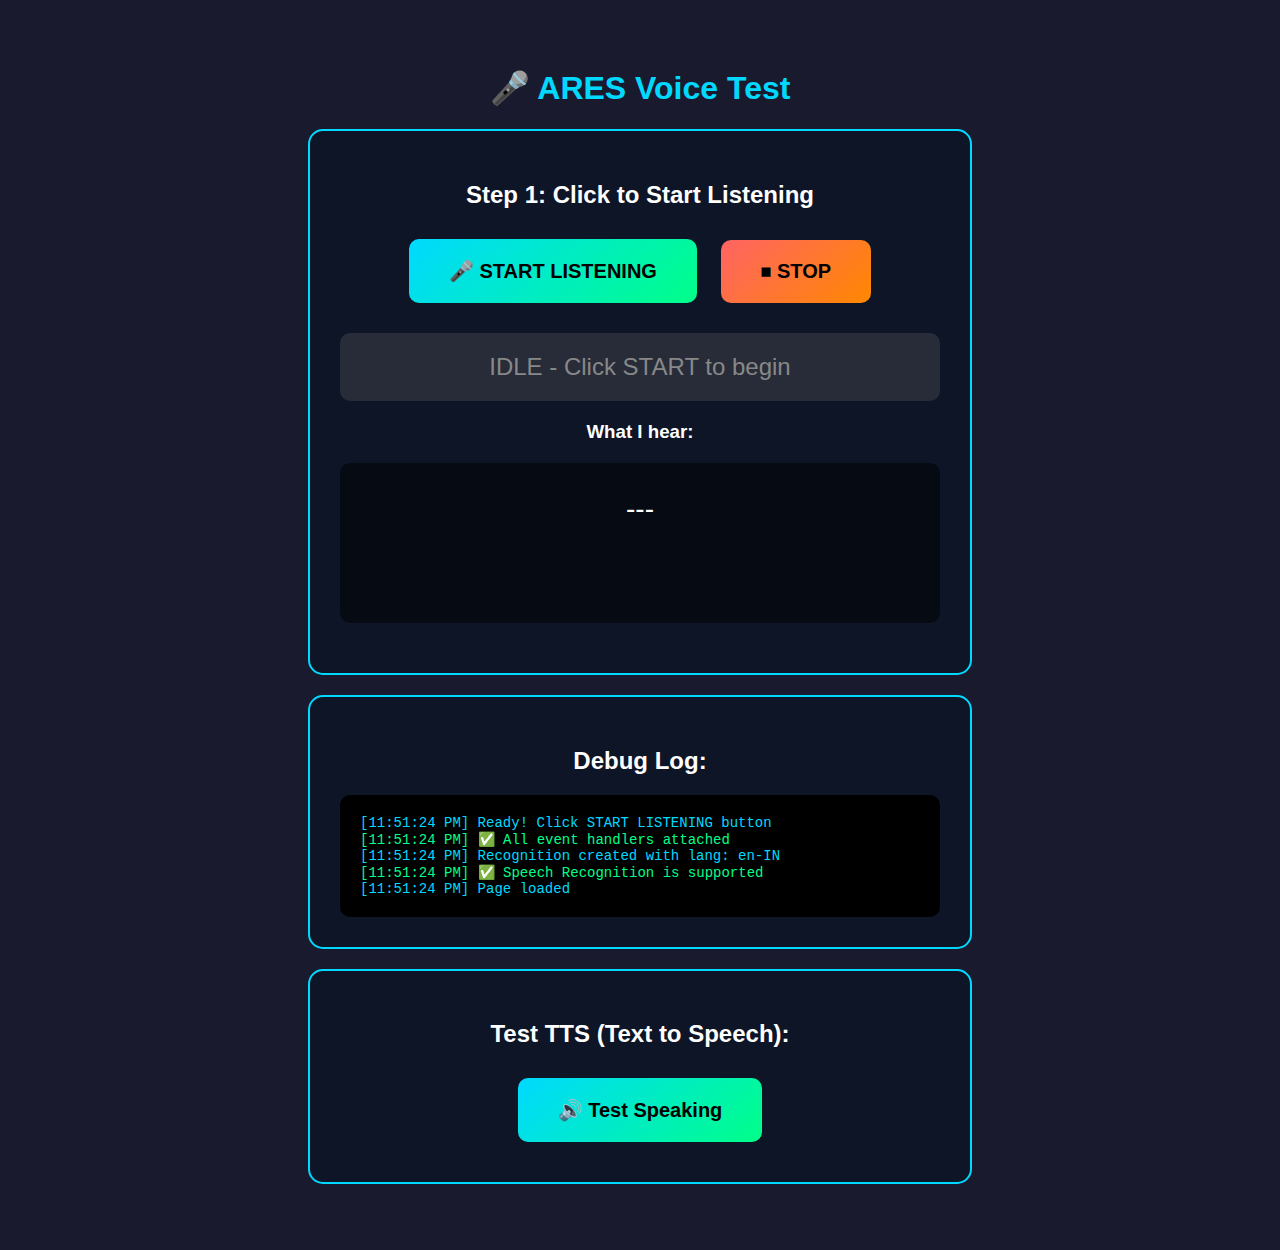
<file: web/templates/voice_test.html>
<!DOCTYPE html>
<html>
<head>
    <title>ARES Voice Test</title>
    <style>
        body {
            font-family: Arial, sans-serif;
            background: #1a1a2e;
            color: #fff;
            padding: 40px;
            text-align: center;
        }
        h1 { color: #00d9ff; }
        .box {
            background: #0d1526;
            border: 2px solid #00d9ff;
            border-radius: 15px;
            padding: 30px;
            margin: 20px auto;
            max-width: 600px;
        }
        button {
            padding: 20px 40px;
            font-size: 20px;
            background: linear-gradient(135deg, #00d9ff, #00ff88);
            border: none;
            border-radius: 10px;
            color: #000;
            font-weight: bold;
            cursor: pointer;
            margin: 10px;
        }
        button:hover {
            transform: scale(1.05);
        }
        button.stop {
            background: linear-gradient(135deg, #ff6464, #ff8800);
        }
        #status {
            font-size: 24px;
            padding: 20px;
            margin: 20px 0;
            border-radius: 10px;
        }
        .listening { background: rgba(255,100,100,0.3); color: #ff6464; }
        .idle { background: rgba(100,100,100,0.3); color: #888; }
        .success { background: rgba(0,255,136,0.3); color: #00ff88; }
        .error { background: rgba(255,0,0,0.3); color: #ff4444; }
        #transcript {
            font-size: 28px;
            padding: 30px;
            background: rgba(0,0,0,0.5);
            border-radius: 10px;
            min-height: 100px;
            margin: 20px 0;
        }
        #log {
            text-align: left;
            background: #000;
            padding: 20px;
            border-radius: 10px;
            font-family: monospace;
            font-size: 14px;
            max-height: 300px;
            overflow-y: auto;
        }
        .log-info { color: #00d9ff; }
        .log-success { color: #00ff88; }
        .log-error { color: #ff6464; }
        .log-warn { color: #ffa500; }
    </style>
</head>
<body>
    <h1>🎤 ARES Voice Test</h1>
    
    <div class="box">
        <h2>Step 1: Click to Start Listening</h2>
        <button onclick="startTest()">🎤 START LISTENING</button>
        <button class="stop" onclick="stopTest()">⏹ STOP</button>
        
        <div id="status" class="idle">IDLE - Click START to begin</div>
        
        <h3>What I hear:</h3>
        <div id="transcript">---</div>
    </div>
    
    <div class="box">
        <h2>Debug Log:</h2>
        <div id="log"></div>
    </div>
    
    <div class="box">
        <h2>Test TTS (Text to Speech):</h2>
        <button onclick="testSpeak()">🔊 Test Speaking</button>
    </div>

    <script>
        var recognition = null;
        var isListening = false;
        
        // Log function
        function log(msg, type) {
            var logEl = document.getElementById('log');
            var time = new Date().toLocaleTimeString();
            var className = 'log-' + (type || 'info');
            logEl.innerHTML = '<div class="' + className + '">[' + time + '] ' + msg + '</div>' + logEl.innerHTML;
            console.log(msg);
        }
        
        // Set status
        function setStatus(text, className) {
            var el = document.getElementById('status');
            el.textContent = text;
            el.className = className;
        }
        
        // Show transcript
        function showTranscript(text) {
            document.getElementById('transcript').textContent = text;
        }
        
        // Initialize
        window.onload = function() {
            log('Page loaded', 'info');
            
            // Check browser support
            var SpeechRecognition = window.SpeechRecognition || window.webkitSpeechRecognition;
            
            if (!SpeechRecognition) {
                log('❌ ERROR: Speech Recognition NOT supported in this browser!', 'error');
                log('Please use Google Chrome or Microsoft Edge', 'error');
                setStatus('ERROR: Use Chrome browser!', 'error');
                return;
            }
            
            log('✅ Speech Recognition is supported', 'success');
            
            // Create recognition
            recognition = new SpeechRecognition();
            recognition.continuous = true;
            recognition.interimResults = true;
            recognition.lang = 'en-IN';
            recognition.maxAlternatives = 3;
            
            log('Recognition created with lang: en-IN', 'info');
            
            // Events
            recognition.onstart = function() {
                isListening = true;
                log('🎤 RECOGNITION STARTED - Speak now!', 'success');
                setStatus('🎤 LISTENING - Speak now!', 'listening');
            };
            
            recognition.onend = function() {
                isListening = false;
                log('Recognition ended', 'info');
                setStatus('Stopped', 'idle');
            };
            
            recognition.onresult = function(event) {
                var interim = '';
                var final = '';
                
                for (var i = event.resultIndex; i < event.results.length; i++) {
                    var transcript = event.results[i][0].transcript;
                    var confidence = (event.results[i][0].confidence * 100).toFixed(1);
                    
                    if (event.results[i].isFinal) {
                        final = transcript;
                        log('✅ FINAL: "' + transcript + '" (confidence: ' + confidence + '%)', 'success');
                    } else {
                        interim = transcript;
                        log('... hearing: "' + transcript + '"', 'info');
                    }
                }
                
                if (interim) {
                    showTranscript('Hearing: "' + interim + '"');
                }
                if (final) {
                    showTranscript('✅ HEARD: "' + final + '"');
                    setStatus('✅ Got it!', 'success');
                }
            };
            
            recognition.onerror = function(event) {
                log('❌ ERROR: ' + event.error, 'error');
                
                if (event.error === 'not-allowed') {
                    log('Microphone permission DENIED!', 'error');
                    log('Click the lock icon in address bar and allow microphone', 'warn');
                    setStatus('❌ Microphone DENIED - Allow in browser!', 'error');
                } else if (event.error === 'no-speech') {
                    log('No speech detected - try speaking louder', 'warn');
                    setStatus('No speech detected - try again', 'idle');
                } else if (event.error === 'audio-capture') {
                    log('No microphone found!', 'error');
                    setStatus('❌ No microphone found!', 'error');
                } else if (event.error === 'network') {
                    log('Network error - check internet connection', 'error');
                    setStatus('❌ Network error', 'error');
                }
            };
            
            recognition.onspeechstart = function() {
                log('🗣 Speech detected!', 'success');
            };
            
            recognition.onspeechend = function() {
                log('Speech ended', 'info');
            };
            
            recognition.onaudiostart = function() {
                log('🔊 Audio capture started', 'info');
            };
            
            recognition.onaudioend = function() {
                log('Audio capture ended', 'info');
            };
            
            log('✅ All event handlers attached', 'success');
            log('Ready! Click START LISTENING button', 'info');
        };
        
        // Start test
        function startTest() {
            if (!recognition) {
                log('❌ Recognition not initialized!', 'error');
                return;
            }
            
            if (isListening) {
                log('Already listening', 'warn');
                return;
            }
            
            log('Starting recognition...', 'info');
            setStatus('Starting...', 'idle');
            
            try {
                recognition.start();
                log('recognition.start() called', 'info');
            } catch(e) {
                log('❌ Error starting: ' + e.message, 'error');
            }
        }
        
        // Stop test
        function stopTest() {
            if (recognition && isListening) {
                recognition.stop();
                log('Stopped by user', 'info');
            }
        }
        
        // Test speak
        function testSpeak() {
            if (!('speechSynthesis' in window)) {
                log('❌ Text-to-Speech not supported!', 'error');
                return;
            }
            
            var text = 'Hello! I am ARES. If you can hear me, text to speech is working correctly.';
            var utterance = new SpeechSynthesisUtterance(text);
            utterance.rate = 1.0;
            utterance.pitch = 1.0;
            utterance.volume = 1.0;
            
            utterance.onstart = function() {
                log('🔊 Speaking...', 'info');
            };
            
            utterance.onend = function() {
                log('🔊 Done speaking', 'success');
            };
            
            window.speechSynthesis.speak(utterance);
            log('TTS started', 'info');
        }
    </script>
</body>
</html>
</file>
